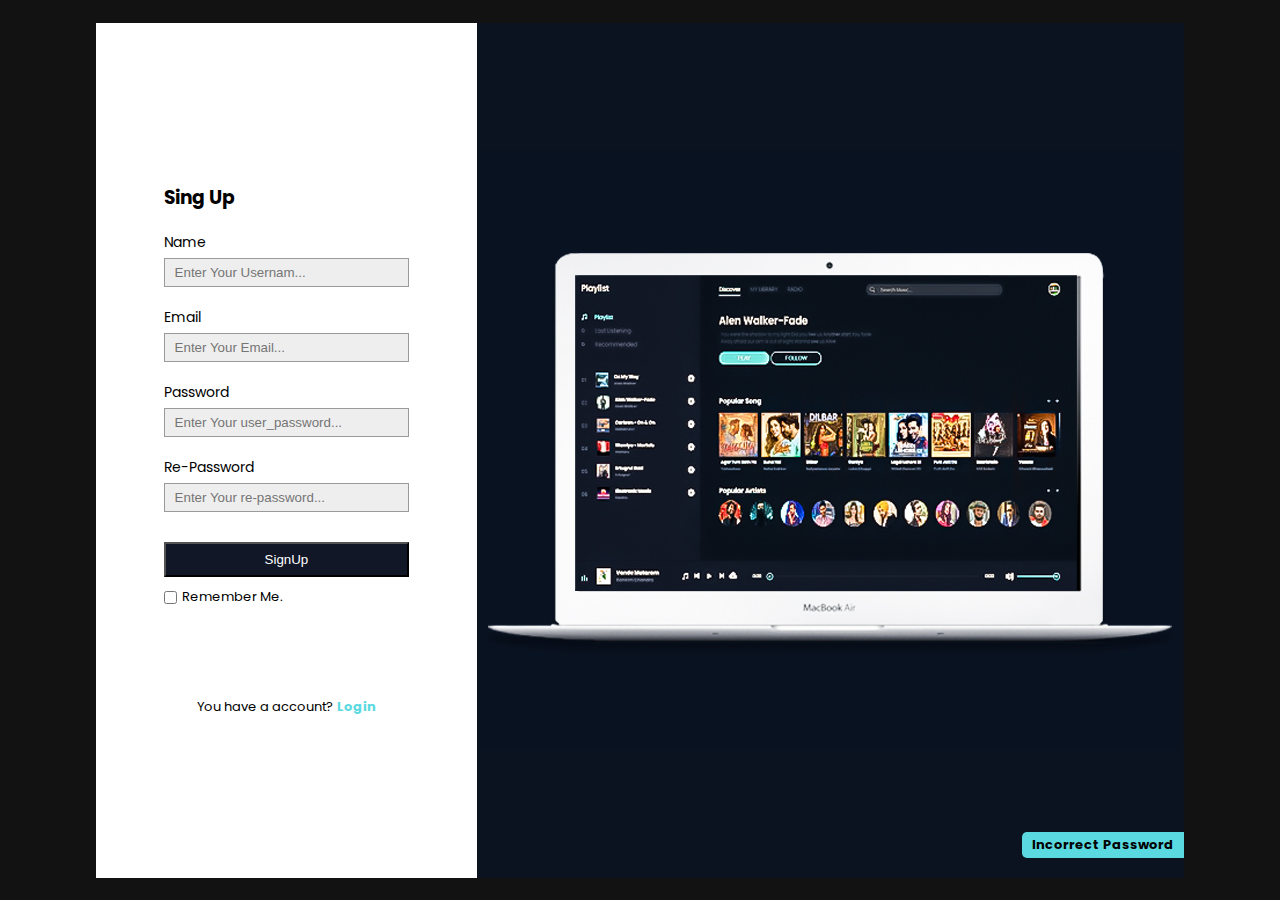
<file: Music website/signup.html>
<!DOCTYPE html>
<html lang="en">
<head>
    <meta charset="UTF-8">
    <meta http-equiv="X-UA-Compatible" content="IE=edge">
    <meta name="viewport" content="width=device-width, initial-scale=1.0"><link rel="stylesheet" href="https://cdn.jsdelivr.net/npm/bootstrap-icons@1.9.1/font/bootstrap-icons.css"><link rel="stylesheet" href="style.css">
    <title>Music Website SignUp</title>
</head>
<body>
    <header>
        <div class="left_bx1">
            <div class="content">
                <form method="post">
                    <h3>Sing Up</h3>
                    <div class="card">
                        <label for="name">Name</label>
                        <input type="text" name="user_name" placeholder="Enter Your Usernam..." required>
                    </div>
                    <div class="card">
                        <label for="email">Email</label>
                        <input type="email" name="user_email" placeholder="Enter Your Email..." required>
                    </div>
                    <div class="card">
                        <label for="password">Password</label>
                        <input type="password" name="user_password" placeholder="Enter Your user_password..." required>
                    </div>
                    <div class="card">
                        <label for="re-password">Re-Password</label>
                        <input type="password" name="user_repassword" placeholder="Enter Your re-password..." required>
                    </div>
                    <input type="submit" value="SignUp" class="submit">
                    <div class="check">
                        <input type="checkbox" name="" id=""><span>Remember Me.</span>
                    </div>
                    <p>You have a account? <a href="login.html">Login</a></p>
                </form>
            </div>
        </div>
        <div class="right_bx1">
            <img src="login_png.jpg" alt="">
            <h3>Incorrect Password</h3>
        </div>

    </header>
</body>
</html>
</file>
<file: Music website/style.css>
@import url("https://fonts.googleapis.com/css2?family=Poppins:ital,wght@1,700&display=swap");

* {
  padding: 0;
  margin: 0;
  box-sizing: border-box;
}

body {
  font-family: 'poppins', sans-serif;
  width: 100%;
  height: 100vh;
  background: #121213;
  display: grid;
  place-items: center;
}

header {
  position: relative;
  width: 85%;
  height: 95%;
  /* border: 1px solid #fff; */
  display: flex;
  flex-wrap: wrap;
  overflow: hidden;
}

header .menu_side,
.song_side {
  width: 25%;
  height: 90%;
  /* border: 1px solid #fff; */
  background: #111727;
  box-shadow: 5px 0px 2px #090f1f;
  color: #fff;
}

header .song_side {
  width: 75%;
  background: #0b1320;
}

header .master_play {
  width: 100%;
  height: 10%;
  /* border: 1px solid #111727; */
  background: #111727;
  box-shadow: 0px 3px 8px #090f1f;
}

header .menu_side h1 {
  font-size: 20px;
  margin: 15px 0px 0px 20px;
  font-weight: 500;
}

header .menu_side .playlist {
  margin: 40px 0px 0px 20px;
}

header .menu_side .playlist h4 {
  font-size: 14px;
  font-weight: 400;
  padding-bottom: 10px;
  color: #4c5262;
  cursor: pointer;
  display: flex;
  align-items: center;
  transition: .3s linear;
}
header .menu_side h6{
 display: none;
}
header .menu_side .playlist h4:hover {
  color: #fff;
}

header .menu_side .playlist h4 span {
  position: relative;
  margin-right: 35px;
}

header .menu_side .playlist h4 span::before {
  content: '';
  position: absolute;
  width: 4px;
  height: 4px;
  border: 2px solid #4c5262;
  border-radius: 50%;
  top: -4px;
  transition: .3s linear;
}


header .menu_side .playlist h4 :hover span::before {
  border: 2px solid #fff;
}

header .menu_side .playlist h4 .bi {
  display: none;
}

header .menu_side .playlist .active {
  color: #36e2ec;
}

header .menu_side .playlist .active span {
  display: none;
}

header .menu_side .playlist .active .bi {
  display: flex;
  margin-right: 20px;
}

header .menu_side .menu_song {
  width: 100%;
  height: 420px;
  /* border: 1px solid #fff; */
  margin-top: 40px;
  overflow: auto;
}

header .menu_side .menu_song::-webkit-scrollbar {
  display: none;
}

header .menu_side .menu_song li {
  list-style-type: none;
  position: relative;
  padding: 5px 0px 5px 20px;
  display: flex;
  align-items: center;
  margin-bottom: 10px;
  cursor: pointer;
  transition: .3s linear;
}

header .menu_side .menu_song li:hover {
  background: rgb(105, 105, 105, .1);
}

header .menu_side .menu_song li span {
  font-size: 12px;
  font-weight: 600;
  color: #4c5662;
}

header .menu_side .menu_song li img {
  width: 32px;
  height: 32px;
  margin-left: 25px;
}

header .menu_side .menu_song li h5 {
  font-size: 11px;
  margin-left: 15px;
  width: 170px;
  /* border: 1px solid #fff; */
  overflow: hidden;
  text-overflow: ellipsis;
  white-space: nowrap;
}

header .menu_side .menu_song li h5 .subtitle {
  font-size: 9px;
  color: #4c5262;
}

header .menu_side .menu_song li .bi {
  position: absolute;
  right: 15px;
}

header .master_play {
  display: flex;
  align-items: center;
  padding: 0px 20px;
}

header .master_play .wave {
  width: 30px;
  height: 30px;
  /* border: 1px solid #fff; */
  padding-bottom: 5px;
  display: flex;
  align-items: flex-end;
  margin-right: 10px;
}

header .master_play .wave .wave1 {
  width: 3px;
  height: 10px;
  background: #36e2ec;
  margin-right: 3px;
  border-radius: 10px 10px 0px 0px;
  /* animation :wave .5s linear infinite ; */
}

header .master_play .wave .wave1:nth-child(2) {
  height: 13px;
  margin-right: 3.5px;
  /* animation-delay: .4s; */
}

header .master_play .wave .wave1:nth-child(3) {
  height: 8px;
  /* animation-delay: .8s; */
}

/* javascript classes */
header .master_play .active1 .wave1 {
  animation: wave.5s linar infinite;
}

header .master_play .active1 .wave1:nth-child(2) {
  animation-delay: .4s;
}

header .master_play .active .wave1:nth-child(3) {
  animation-delay: .8s;
}

@keyframes wave {
  0% {
    height: 10px;
  }

  50% {
    height: 15px;
  }

  100% {
    height: 10px;
  }
}

header .master_play img {
  width: 35px;
  height: 35px;
}

header .master_play h5 {
  width: 130px;
  /* border: 1px solid #fff; */
  margin-left: 15px;
  color: #fff;
  line-height: 17px;
  overflow: hidden;
  text-overflow: ellipsis;
  white-space: nowrap;
  font-size: 13px;
}

header .master_play h5 .subtitle {
  font-size: 11px;
  color: #4c5262;
  width: 100%;
  overflow: hidden;
  text-overflow: ellipsis;
  white-space: nowrap;
}

header .master_play .icon {
  font-size: 20px;
  color: #fff;
  margin: 0px 20px 0px 40px;
  outline: none;
  display: flex;
  align-items: center;
}

header .master_play .icon .bi {
  cursor: pointer;
  outline: none;
}

header .master_play .icon .shuffle {
  font-size: 17px;
  margin-right: 10px;
  width: 17.5px;
  overflow: hidden;
  display: flex;
  align-items: center;
}

header .master_play .icon #download_music {
  text-decoration: none;
  color: #fff;
  font-size: 20px;
  margin-left: 10px;
}

header .master_play .icon .bi:nth-child(3) {
  border: 1px solid rgb(105, 105, 105, .1);
  border-radius: 50%;
  padding: 1px 5px 0px 7px;
  margin: 0px 5px;
}

header .master_play span {
  color: #fff;
  width: 32px;
  /* border: 1px solid #fff; */
  font-size: 11px;
  font-weight: 400;
}

header .master_play #currentstart {
  margin: 0px 0px 0px 20px;

}

header .master_play .bar {
  position: relative;
  width: 43%;
  height: 2px;
  background: rgb(105, 105, 170, .1);
  margin: 0px 15px 0px 10px;

}

header .master_play .bar .bar2 {
  position: absolute;
  background: #36e2ec;
  width: 0%;
  height: 100%;
  top: 0;
  transition: 1s linear;
}

header .master_play .bar .dot {
  position: absolute;
  width: 5px;
  height: 5px;
  background: #36e2ec;
  border-radius: 50%;
  left: 0%;
  top: -1.5px;
  transition: 1s linear;
}

header .master_play .bar .dot::before {
  content: '';
  position: absolute;
  width: 15px;
  height: 15px;
  /* border: 1px solid #36e2ec; */
  border-radius: 50%;
  left: -7px;
  top: -6.5px;
  box-shadow: inset 0px 0px 3px #36e2ec;
}

header .master_play .bar input {
  position: absolute;
  width: 100%;
  top: -7px;
  left: 0;
  cursor: pointer;
  z-index: 999999999999999999999999999999999999999999;
  opacity: 0;
}

header .master_play .vol {
  position: relative;
  width: 100px;
  height: 2px;
  background: rgb(105, 105, 170, .1);
  margin-left: 50px;
}

header .master_play .vol .bi {
  position: absolute;
  color: #fff;
  font-size: 25px;
  top: -17px;
  left: -30px;
}

header .master_play .vol input {
  position: absolute;
  width: 100%;
  top: -6px;
  left: 0;
  cursor: pointer;
  z-index: 999999999999999999999999999999;
  opacity: 0;
}

header .master_play .vol .vol_bar {
  position: absolute;
  background: #36e2ec;
  width: 100%;
  height: 100%;
  top: 0;
  transition: 1s linear;
}

header .master_play .vol .dot {
  position: absolute;
  width: 5px;
  height: 5px;
  background: #36e2ec;
  border-radius: 50%;
  left: 100%;
  top: -1.5px;
  transition: 1s linear;
}

header .master_play .vol .dot::before {
  content: '';
  position: absolute;
  width: 15px;
  height: 15px;
  /* border: 1px solid #36e2ec; */
  border-radius: 50%;
  left: -7px;
  top: -6.5px;
  box-shadow: inset 0px 0px 3px #36e2ec;
}

header .song_side {
  z-index: 2;
}

header .song_side::before {
  content: '';
  position: absolute;
  width: 100%;
  height: 300px;
  background: url('bg.png');
  z-index: -1;
}

header .song_side nav {
  width: 90%;
  height: 10%;
  /* border: 1px solid #fff; */
  margin: auto;
  display: flex;
  align-items: center;
  justify-content: space-between;
}

header .song_side nav ul {
  display: flex;
}

header .song_side nav ul li {
  list-style: none;
  position: relative;
  font-size: 13px;
  color: #4c5262;
  margin-right: 25px;
  cursor: pointer;
  transform: .3s linear;
}

header .song_side nav ul li:hover {
  color: #fff;
}

header .song_side nav ul li:nth-child(1) {
  color: #fff;
}

header .song_side nav ul li span {
  position: absolute;
  width: 100%;
  height: 2.5px;
  background: #36e2ec;
  bottom: -5px;
  left: 0;
  border-radius: 20px;
}

header .song_side nav .search {
  position: relative;
  width: 40%;
  padding: 1px 10px;
  border-radius: 20px;
  /* border: 1px solid #fff; */
  color: gray;
}

header .song_side nav .search::before {
  content: '';
  position: absolute;
  width: 100%;
  height: 100%;
  background: rgb(184, 184, 184, .1);
  border-radius: 20px;
  backdrop-filter: blur(5px);
  z-index: -1;
}

header .song_side nav .search .search_results {
  position: absolute;
  width: 100%;
  height: 200px;
  /* border: 1px solid #fff; */
  margin-top: 10px;
  border-radius: 10px;
  overflow: auto;
}

header .song_side nav .search .search_results::-webkit-scrollbar {
  display: none;
}

header .song_side nav .search .search_results .card {
  width: 100%;
  min-height: 45px;
  /* border: 1px solid #fff; */
  display: flex;
  align-items: center;
  background: rgb(184, 184, 18, .1);
  margin-bottom: 5px;
  text-decoration: none;
  display: none;
}

header .song_side nav .search .search_results .card img {
  width: 35px;
  height: 35px;
  border-radius: 5px;
}

header .song_side nav .search .search_results .card .content {
  width: 80%;
  height: 100%;
  /* border: 1px solid #fff; */
  padding: 0;
  font-size: 13px;
  font-weight: 600;
  color: #fff;
}

header .song_side nav .search .search_results .card .content .subtitle {
  font-size: 11px;
  color: #a4a8b4;
  font-weight: 500;
}

header .song_side nav .search .bi {
  font-size: 13px;
  padding: 3px 0px 0px 10px;
}

header .song_side nav .search input {
  background: none;
  border: none;
  outline: none;
  padding: 0px 10px;
  color: #fff;
  font-size: 12px;
}

header .song_side nav .user {
  position: relative;
  width: 30px;
  height: 30px;
  /* border: 1px solid #fff; */
  border-radius: 50%;
}

header .song_side nav .user img {

  width: 100%;
  height: 100%;
  border-radius: 50%;
  box-shadow: 2px 2px 8px #121213;
}

header .song_side .content {

  width: 90%;
  height: 30%;
  /* border: 1px solid #fff; */
  margin: auto;
  padding-top: 20px;
}

header .song_side .content h1 {
  font-size: 25px;
  font-weight: 600;
}

header .song_side .content p {
  font-size: 11px;
  font-weight: 400;
  color: #4c5262;
  margin: 5px;
}

header .song_side .content .buttons {
  margin-top: 15px;
}

header .song_side .content .buttons button {
  width: 130px;
  height: 30px;
  border: 2px solid #36e2ec;
  outline: none;
  border-radius: 20px;
  background: #5adae0;
  color: #fff;
  cursor: pointer;
  transition: .3s linear;
}

header .song_side .content .buttons button:hover {
  background: none;
  color: #36e2ec;
}

header .song_side .content .buttons button:nth-child(2) {
  background: none;
  color: #36e2ec;
}

header .song_side .content .buttons button:nth-child(2):hover {
  background: #36e2ec;
  color: #fff;
}

header .song_side .popular_song {
  width: 90%;
  height: auto;
  margin: auto;
  margin-top: 15px;
  /* border: 1px solid #fff; */
}

header .song_side .popular_song .h4 {
  display: flex;
  align-items: center;
  justify-content: space-between;
}

header .song_side .popular_song .h4 .bi {
  color: #a4a8b4;
  cursor: pointer;
  transition: .3s linear;
}

header .song_side .popular_song .h4 .bi:hover {
  color: #fff;
}

header .song_side .popular_song .pop_song {
  width: 100%;
  height: 150px;
  margin-top: 15px;
  display: flex;
  /* border: 1px solid #fff; */
  overflow: auto;
  scroll-behavior: smooth;
}

header .song_side .popular_song .pop_song::-webkit-scrollbar {
  display: none;
}

header .song_side .popular_song .pop_song li {
  min-width: 100px;
  height: 140px;
  list-style-type: none;
  margin-right: 10px;
  transition: .3s linear;
}

header .song_side .popular_song .pop_song li:hover {
  background: rgb(105, 105, 170, .1);
}

header .song_side .popular_song .pop_song li .img_play {
  position: relative;
  width: 100px;
  height: 100px;
  display: flex;
  align-items: center;
  justify-content: center;
}

header .song_side .popular_song .pop_song li .img_play img {
  width: 100%;
  height: 100%;
}

header .song_side .popular_song .pop_song li .img_play .bi {
  position: absolute;
  font-size: 20px;
  cursor: pointer;
  transition: .3s linear;
  opacity: 0;
}

header .song_side .popular_song .pop_song li:hover .img_play .bi {
  opacity: 1;
}

header .song_side .popular_song .pop_song li h5 {
  padding: 0px 5px 0px 5px;
  line-height: 15px;
  font-size: 10px;
  width: 100px;
  overflow: hidden;
  white-space: nowrap;
  text-overflow: ellipsis;
}

header .song_side .popular_song .pop_song li h5 .subtitle {
  font-size: 9px;
  overflow: hidden;
  white-space: nowrap;
  text-overflow: ellipsis;
  color: #4c5262;
}

header .song_side .popular_artists {
  width: 90%;
  height: auto;
  /* border: 1px solid #fff; */
  margin: auto;
  margin-top: 15px;
}

header .song_side .popular_artists .h4 {
  display: flex;
  align-items: center;
  justify-content: space-between;
}

header .song_side .popular_artists .h4 .bi {
  color: #a4a8b4;
  cursor: pointer;
  transition: .3s linear;
}

header .song_side .popular_artists .h4 .bi:hover {
  color: #fff;
}

header .song_side .popular_artists .item {
  width: 100%;
  height: auto;
  margin-top: 15px;
  display: flex;
  /* border: 1px solid #fff; */
  overflow: auto;
  scroll-behavior: smooth;
}

header .song_side .popular_artists .item::-webkit-scrollbar {
  display: none;
}

header .song_side .popular_artists .item li {
  list-style-type: none;
  position: relative;
  min-width: 60px;
  height: 60px;
  border-radius: 50%;
  margin-right: 20px;
  cursor: pointer;
}

header .song_side .popular_artists .item li img {
  width: 100%;
  height: 100%;
  border-radius: 50%;
}

/* login style */
header .left_bx1,
.right_bx1 {
  position: relative;
  width: 65%;
  height: 100%;
  /* border: 1px solid #fff; */
  background: #0b1320;
  display: flex;
  align-items: center;
  justify-content: center;
}

header .left_bx1 {
  width: 35%;
  background: #fff;
  /* box-shadow: 5px 0px 2px #090f1f; */
}

header .left_bx1 .content {
  width: 75%;
  height: auto;
  border: none;
  padding: 25px 20px;
  background: #fff;
}
header .left_bx1 .content .card{
  width: 100%;
  display: flex;
  align-items: flex-start;
  flex-direction: column;
  justify-content: center;
  margin-top: 20px;
}
header .left_bx1 .content .card label{
  font-size: 14px;
}
header .left_bx1 .content .card input{
  width: 100%;
  padding: 6px 10px;
  border: 1px solid rgb(154,154,154);
  background: rgb(238,238,238);
  margin-top: 5px;
}
header .left_bx1 .content .submit{
  margin-top: 30px;
  padding: 8px 20px ;
  color: #fff;
  background: #111727;
  width: 100%;
  cursor: pointer;
}
header .left_bx1 .content .check{
  display: flex;
  align-items: center;
  margin-top: 10px;
}
header .left_bx1 .content .check span{
  margin-left: 5px;
  font-size: 13px;
}
header .left_bx1 .content p{
  margin-top: 90px;
  text-align: center;
  font-size: 13px;
}
header .left_bx1 .content p a{
  text-decoration: none;
  color: #5adae0;
  font-weight: bold;
}
header .right_bx1 h3{
  position: absolute;
  background: #5adae0;
  color: #000;
  right: 0;
  bottom: 20px;
  padding: 3px 10px;
  border-radius: 5px 0px 0px 5px;
  font-size: 13px;
}
</file>
